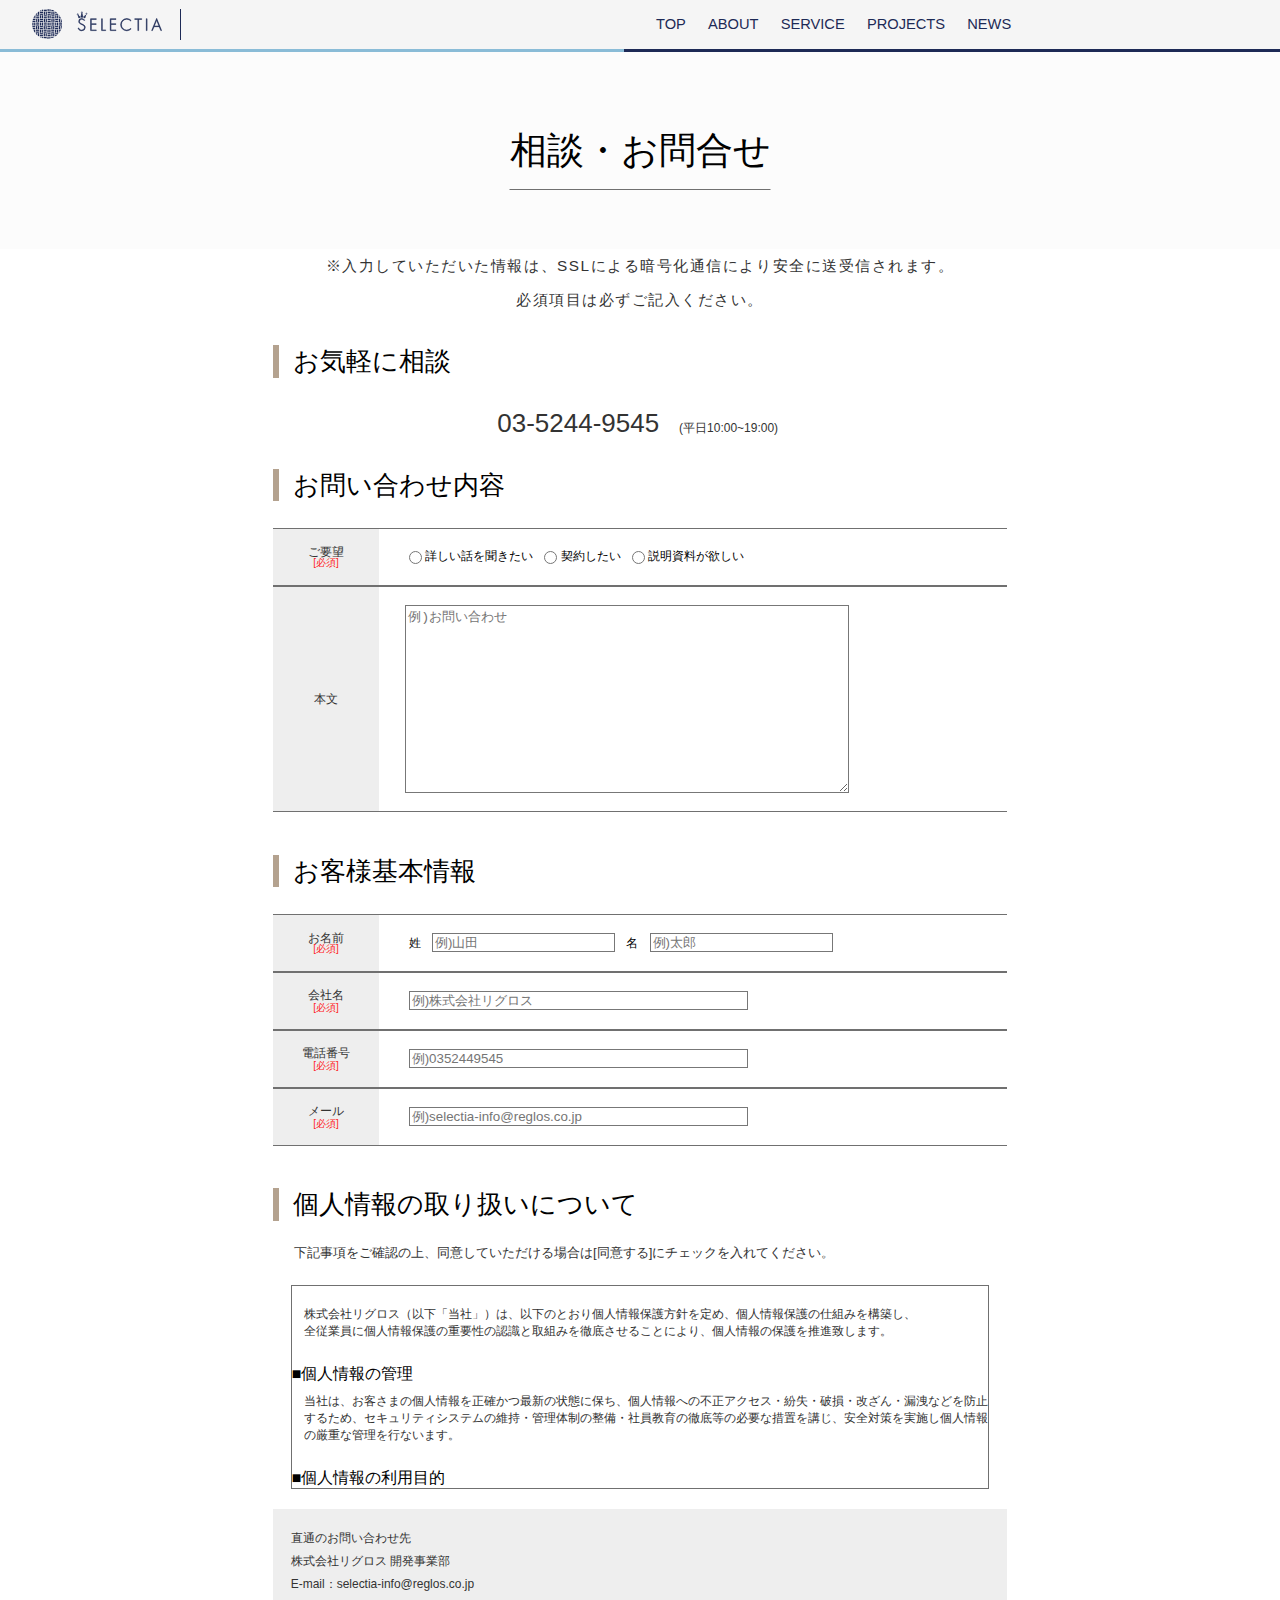
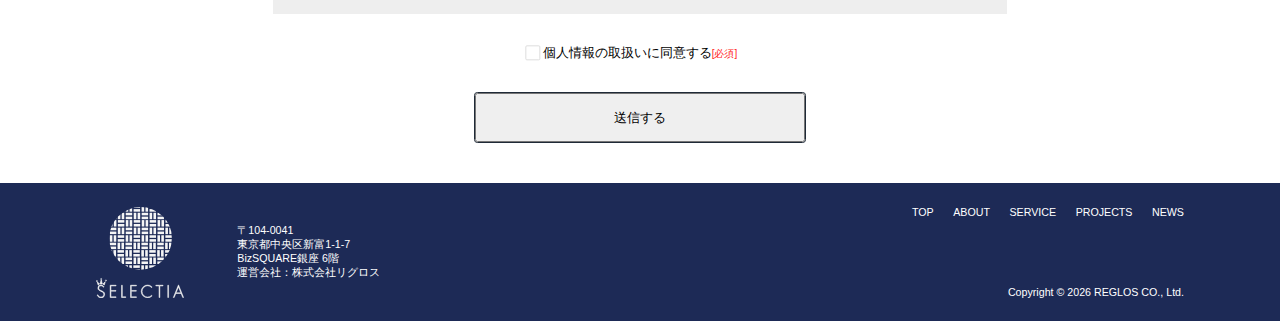
<file: contact.html>
<!DOCTYPE html>
<html lang="ja"  prefix="og: http://ogp.me/ns# fb: http://ogp.me/ns/fb# article: http://ogp.me/ns/article#">
<head>
    <meta charset="UTF-8">
    <meta http-equiv="X-UA-Compatible" content="IE=edge">
    <meta name="viewport" content="width=device-width, initial-scale=1.0">
    <link rel="stylesheet" href="css/application.css">
    <link rel="stylesheet" href="css/contact.css">
    <title>相談・お問合せ｜クラウドファンディング代行サービス｜SELECTIA</title>

    <meta name="description" content="Selectia (セレクティア) は完全成果報酬型の成果が見えるまでコストが発生しないクラウドファンディング代行サービスです。Selectia (セレクティア) は持ち前の「集客力」や「成功実績」を駆使してあなたのプロジェクトを成功させてみせます。" />
    <link rel="apple-touch-icon" sizes="180x180" href="img/apple-touch-icon.png">
    <link rel="icon" type="image/png" sizes="32x32" href="img/favicon-32x32.png">
    <link rel="icon" type="image/png" sizes="16x16" href="img/favicon-16x16.png">
    <link rel="manifest" href="img/site.webmanifest">
    <link rel="mask-icon" href="img/safari-pinned-tab.svg" color="#5bbad5">
    <meta name="msapplication-TileColor" content="#ffffff">
    <meta name="theme-color" content="#ffffff">

    <meta property="og:locale" content="ja_JP" />
    <meta property="og:type" content="website" />
    <meta property="og:title" content="クラウドファンディング代行サービス｜SELECTIA" />
    <meta property="og:description" content="Selectia (セレクティア) は完全成果報酬型の成果が見えるまでコストが発生しないクラウドファンディング代行サービスです。Selectia (セレクティア) は持ち前の「集客力」や「成功実績」を駆使してあなたのプロジェクトを成功させてみせます。" />
    <meta property="og:url" content="index.html" />
    <meta property="og:site_name" content="クラウドファンディング代行サービス｜SELECTIA" />
    <meta property="og:image" content="http://selectia-official.com/img/OGP.jpg" />
    <meta property="og:image:secure_url" content="http://selectia-official.com/img/OGP.jpg" />
    <meta property="og:image:width" content="1200" />
    <meta property="og:image:height" content="630" />
    <meta name="twitter:card" content="summary_large_image" />
    <meta name="twitter:description" content="Selectia (セレクティア) は完全成果報酬型の成果が見えるまでコストが発生しないクラウドファンディング代行サービスです。Selectia (セレクティア) は持ち前の「集客力」や「成功実績」を駆使してあなたのプロジェクトを成功させてみせます。" />
    <meta name="twitter:title" content="クラウドファンディング代行サービス｜SELECTIA" />
    <meta name="twitter:image" content="http://selectia-official.com/img/OGP.jpg" />

    <script src="https://sdk.form.run/js/v2/formrun.js"></script>
</head>
<body>
    <header>
        <div class="wrap">
            <div class="header_left">
                <a href="index.html"><img src="img/header_logo.svg" alt="SELECTIA"></a>
                
            </div>

            <div class="header_right">
                <nav class="pc_flex">
                    <ul>
                        <li><a href="index.html">TOP</a></li>
                        <li><a href="index.html#feature">ABOUT</a></li>
                        <li><a href="index.html#detail">SERVICE</a></li>
                        <li><a href="index.html#works">PROJECTS</a></li>
                        <li><a href="index.html#news">NEWS</a></li>
                    </ul>
                </nav>
                <!-- <div class="pc_flex">
                    <a href="contact.html">無料相談</a>
                    <a href="contact.html">資料請求</a>
                </div> -->

                <nav id="nav" class="sp_only">
                    <div class="nav_wrap">
                        <ul>
                            <li><a href="index.html">TOP</a></li>
                            <li><a href="index.html#feature">ABOUT</a></li>
                            <li><a href="index.html#detail">SERVICE</a></li>
                            <li><a href="index.html#works">PROJECTS</a></li>
                            <li><a href="index.html#news">NEWS</a></li>
                        </ul>
    
                        <div class="ctr">
                            <div><a href="contact.html">無料相談する</a></div>
                            <div><a href="contact.html">資料請求する</a></div>
                        </div>
                    </div>
                </nav>
                <div id="hamburger" class="sp_only">
                    <span class="inner_line" id="line1"></span>
                    <span class="inner_line" id="line2"></span>
                    <span class="inner_line" id="line3"></span>
                </div>
            </div>
        </div>
    </header>

    <main>
        <h2>相談・お問合せ</h2>

        <p class="contact_title_p">
            ※入力していただいた情報は、SSLによる<br class="sp_only"/>暗号化通信により安全に送受信されます。
            <br/>必須項目は必ずご記入ください。
        </p>


        <!-- class, action, methodを変更しないでください -->
        <form class="formrun" action="https://form.run/api/v1/r/896dqkz6lzwffrdqayt67kd6" method="post">
            <h3 class="contact_h3">お気軽に相談</h3>
            <div class="t01">
                <p class="t01_phone"><a href="tel:03-5244-9545">03-5244-9545</a><span class="t01_small">(平日10:00~19:00)</span></p>
            </div>

            <h3 class="contact_h3">お問い合わせ内容</h3>
            <div class="contact_f">
                <div class="contact_f_cont">
                    <p class="contact_f_p">ご要望<br /><span class="req">[必須]</span></p>
                    <div class="t01">
                        <input type="radio" name="件名" value="詳しい話を聞きたい" id="f_req1" /><label class="f_label_inner" for="f_req1">詳しい話を聞きたい</label>
                        <br class="sp_only"/><input type="radio" name="件名" value="契約したい" id="f_req2" /><label class="f_label_inner" for="f_req2">契約したい</label>
                        <br class="sp_only"/><input type="radio" name="件名" value="説明資料が欲しい" id="f_req3" /><label class="f_label_inner" for="f_req3">説明資料が欲しい</label>
                    </div>
                </div>
                <div class="contact_f_cont contact_f_textarea">
                    <p class="contact_f_p">
                        <label class="f_label_outer" for="f_req_cont">本文</label>
                    </p>
                    <textarea name="本文" placeholder="例)お問い合わせ" id="f_req_cont" cols="30" rows="10"></textarea>
                </div>
            </div>

            <h3 class="contact_h3">お客様基本情報</h3>
            <div class="contact_f">
                <div class="contact_f_cont">
                    <p class="contact_f_p">お名前<br /><span class="req">[必須]</span></p>
                    <div>
                        <label class="f_label_inner" for="fa_n01">姓</label><input type="text" id="fa_n01" name="姓" class="t01" placeholder="例)山田" data-formrun-required /><br class="sp_only"/><label class="f_label_inner" for="fi_n01">名</label><input type="text" id="fi_n01" name="名" class="t01" placeholder="例)太郎" data-formrun-required />
                    </div>
                </div>
                <div class="contact_f_cont">
                    <p class="contact_f_p">
                        <label class="f_label_outer" for="f_cmp">会社名<br /><span class="req">[必須]</span></label>
                    </p>
                    <input type="text" id="f_cmp" name="会社名" class="t01" placeholder="例)株式会社リグロス" data-formrun-required />
                </div>
                <div class="contact_f_cont">
                    <p class="contact_f_p">
                        <label class="f_label_outer" for="f_ph">電話番号<br /><span class="req">[必須]</span></label>
                    </p>
                    <input type="tel" id="f_ph" name="電話番号" class="t01" placeholder="例)0352449545" data-formrun-type="tel" data-formrun-required />
                </div>
                <div class="contact_f_cont">
                    <p class="contact_f_p">
                        <label class="f_label_outer" for="f_mail">メール<span class="sp_only">アドレス</span><br /><span class="req">[必須]</span></label>
                    </p>
                    <input type="email" id="f_mail" name="メールアドレス" class="t01" placeholder="例)selectia-info@reglos.co.jp" data-formrun-type="email" data-formrun-required />
                </div>
            </div>

            <h3 class="contact_h3">個人情報の<br class="sp_only">取り扱いについて</h3>
            <p class="contact_p">下記事項をご確認の上、同意していただける場合は[同意する]にチェックを入れてください。</p>
            <div class="f_pp_text">
                <p>株式会社リグロス（以下「当社」）は、以下のとおり個人情報保護方針を定め、個人情報保護の仕組みを構築し、<br />全従業員に個人情報保護の重要性の認識と取組みを徹底させることにより、個人情報の保護を推進致します。</p>
                <h4>■個人情報の管理</h4>
                <p>当社は、お客さまの個人情報を正確かつ最新の状態に保ち、個人情報への不正アクセス・紛失・破損・改ざん・漏洩などを防止するため、セキュリティシステムの維持・管理体制の整備・社員教育の徹底等の必要な措置を講じ、安全対策を実施し個人情報の厳重な管理を行ないます。</p>

                <h4>■個人情報の利用目的</h4>
                <p>お客さまからお預かりした個人情報は、当社からのご連絡や業務のご案内やご質問に対する回答として、電子メールや資料のご送付に利用いたします。</p>

                <h4>■個人情報の第三者への開示・提供の禁止</h4>
                <p>当社は、お客さまよりお預かりした個人情報を適切に管理し、次のいずれかに該当する場合を除き、個人情報を第三者に開示いたしません。</p>
                <ul>
                    <li>お客さまの同意がある場合</li>
                    <li>お客さまが希望されるサービスを行なうために当社が業務を委託する業者に対して開示する場合</li>
                    <li>法令に基づき開示することが必要である場合</li>
                </ul>
                <h4>■個人情報の安全対策</h4>
                <p>当社は、個人情報の正確性及び安全性確保のために、セキュリティに万全の対策を講じています。</p>
                <h4>■ご本人の照会</h4>
                <p>お客さまがご本人の個人情報の照会・修正・削除などをご希望される場合には、ご本人であることを確認の上、対応させていただきます。</p>
                <h4>■法令、規範の遵守と見直し</h4>
                <p>当社は、保有する個人情報に関して適用される日本の法令、その他規範を遵守するとともに、本ポリシーの内容を適宜見直し、その改善に努めます。</p>
                <h4>■お問い合せ</h4>
                <p>当社の個人情報の取扱に関するお問い合せは下記までご連絡ください。</p><br><br>
                This site is protected by reCAPTCHA and the Google<br><br>
                <a href="https://policies.google.com/privacy">Privacy Policy</a> and<br>
                <a href="https://policies.google.com/terms">Terms of Service</a> apply.
            </div>
            <div class="f_pp_card">
                <p>
                    直通のお問い合わせ先<br />
                    株式会社リグロス 開発事業部<br />
                    E-mail：selectia-info@reglos.co.jp <span class="sp_only">TEL 03-5244-9545 / FAX 03-5244-9546</span>
                </p>
            </div>
            <input type="checkbox" name="個人情報の取扱いに同意する" value="同意する" id="f_pp" data-formrun-required /><label class="f_label_inner f_pp" for="f_pp">個人情報の取扱いに同意する<span class="req">[必須]</span></label>
            <div class="_formrun_gotcha">
                <style media="screen">
                ._formrun_gotcha {
                position: absolute !important;
                height: 1px;
                width: 1px;
                overflow: hidden;
                }
                </style>
                <label for="_formrun_gotcha">If you are a human, ignore this field</label>
                <input type="text" name="_formrun_gotcha" id="_formrun_gotcha" tabindex="-1" />
            </div>
            <p>
                <span class="btn2">
                    <button class="cta-btn g-recaptcha" type="submit" data-callback="onSubmit" data-action='submit' data-test-id="form_contact_cta" data-formrun-error-text="未入力の項目があります"  value="送信する" data-formrun-submitting-text="送信中...">送信する</button>
                </span>
            </p>
        </form>
    </main>

    <footer>
        <div class="wrap">
            <div class="footer_left">
                <img src="img/selectia_logo_white.svg" alt="SELECTIA">

                <div>
                    <p>
                        〒104-0041
                        <br/>東京都中央区新富1-1-7
                        <br/>BizSQUARE銀座 6階
                        <br/>運営会社：株式会社リグロス
                    </p>
                </div>
            </div>

            <div class="footer_right pc_flex">
                <ul>
                    <li><a href="index.html">TOP</a></li>
                    <li><a href="index.html#feature">ABOUT</a></li>
                    <li><a href="index.html#detail">SERVICE</a></li>
                    <li><a href="index.html#works">PROJECTS</a></li>
                    <li><a href="index.html#news">NEWS</a></li>
                </ul>

                <p class="copylight">Copyright &copy; <script type="text/javascript">document.write(new Date().getFullYear());</script> REGLOS CO., Ltd.</p>
            </div>
        </div>
        <p class="copylight sp_only">Copyright &copy; <script type="text/javascript">document.write(new Date().getFullYear());</script> REGLOS CO., Ltd.</p>
    </footer>

    <script src="js/menu.js"></script>
</body>
</html>
</file>
<file: css/application.css>
@charset "UTF-8";
html{
    font-size: 0.5208vw;
    scroll-behavior: smooth;
}

body{
    overflow-x: hidden;
}

main, footer{
    overflow-x: hidden;
}

body, h1, h2, h3, h4, h5, p, ul{
    margin: 0;
    padding: 0;
}

h2{
    font-weight: 500;
    line-height: 100%;
}

h3{
    font-weight: 500;
    line-height: 100%;
}

body{
    font-family: '小塚ゴシック Pro','Kozuka Gothic Pro',sans-serif;
}

ul, li{
    list-style: none;
}

a{
    text-decoration: none;
    line-height: 100%;
}

p{
    color: #333333;
    font-size: 1.8rem;
}

.pc_only{
    display: block;
}

.pc_flex{
    display: flex;
}

.pc_inline{
    display: inline;
}

.sp_inline{
    display: none;
}

.sp_only{
    display: none;
}

header{
    background: #F5F5F5;
    height: 7.8rem;
    position: fixed;
    width: 100%;
    top: 0;
    z-index: 9999;
}

header a{
    transition: all .2s ease-in-out;
}

header a:hover{
    opacity: .3;
    transition: all .2s ease-in-out;
}

header .wrap{
    height: 100%;
    display: flex;
    justify-content: space-between;
    align-items: center;
}

header .wrap > div{
    width: 50%;
    height: calc(100% - .35rem);
}

header .wrap .header_left{
    border-bottom: .5rem solid #8ABCD7;
    display: flex;
    justify-content: flex-start;
    align-items: center;
    padding-left: 2.5%;
}

header .wrap .header_left a{
    border-right: .05rem solid #1D2A56;
    padding-right: 2.67rem;
    margin-right: 2.67rem;
}

header .wrap .header_left img{
    height: 4.536rem;
}

header .wrap .header_left h1{
    font-size: 2rem;
    font-family: "ヒラギノ明朝 ProN W6", "HiraMinProN-W6", "HG明朝E", "ＭＳ Ｐ明朝", "MS PMincho", "MS 明朝", serif;
    line-height: 1.2;
}

header .wrap .header_left h1 span{
    color: #FB297A;
}

header .wrap .header_right{
    border-bottom: .5rem solid #1D2A56;
    padding: 0 2.5%;
    display: flex;
    justify-content: space-between;
    align-items: center;
    font-size: 2.2rem;
}

header .wrap .header_right nav{
    width: 60%;
}

header .wrap .header_right nav ul{
    display: flex;
    justify-content: space-between;
    align-items: center;
    width: 100%;
}

header .wrap .header_right nav ul li a{
    color: #1D2A56;
}

header .wrap .header_right div:first-child{
    width: 35%;
    display: flex;
    justify-content: space-between;
    align-items: center;
}

header .wrap .header_right div a{
    color: white;
    padding: 1.2rem 2.4rem;
    border-radius: 1rem;
    margin: 0 .45rem;
}

header .wrap .header_right div a:first-child{
    background: #1D2A56;
}

header .wrap .header_right div a:nth-child(2){
    background: #8ABCD7;
}

main{
    padding-top: 7.8rem;
}

.ctr{
    display: flex;
    justify-content: space-between;
    align-items: center;
    width: 54%;
    margin: auto;
}

.ctr div{
    width: 36.2rem;
    height: 7.4rem;
    position: relative;
}

.ctr div:hover a{
    top: -.1rem;
    left: -.3rem;
    transition: all .2s ease-in-out;
}

.ctr div:first-child{
    border: .4rem solid #1D2A56;
}

.ctr div:nth-child(2){
    border: .4rem solid #8ABCD7;
}

.ctr div a{
    position: absolute;
    top: -.8rem;
    left: -1rem;
    display: block;
    text-align: center;
    padding: 2.9rem 0;
    font-size: 2rem;
    width: 36.8rem;
    color: white;
    transition: all .2s ease-in-out;
}

.ctr div:first-child a{
    background: #1D2A56;
}

.ctr div:nth-child(2) a{
    background: #8ABCD7;
}

footer{
    background: #1D2A56;
    padding: 3.5rem 0;
}

footer .wrap{
    width: 85%;
    max-width: 1440px;
    margin: auto;
    display: flex;
    justify-content: space-between;
    align-items: stretch;
}

footer .wrap .footer_left{
    display: flex;
    justify-content: flex-start;
    align-items: center;
    width: 50%;
}

footer .wrap .footer_left img{
    margin-right: 8rem;
    width: 13.2rem;
}

footer .wrap .footer_left p{
    color: white;
    font-size: 1.6rem;
}

footer .wrap .footer_right{
    width: 50%;
    display: flex;
    justify-content: space-between;
    align-items: flex-end;
    flex-direction: column;
}

footer .wrap .footer_right ul{
    display: flex;
    justify-content: space-between;
    align-items: center;
    width: 50%;
}

footer .wrap .footer_right ul li a{
    font-size: 1.6rem;
    color: white;
}

footer .wrap .footer_right ul li a:hover{
    opacity: .5;
    transition: all .2s ease-in-out;
}

footer .wrap .footer_right p{
    font-size: 1.6rem;
    color: white;
}

@media screen and (max-width: 767px) {
    html{
        font-size: 2.667vw;
    }

    p{
        font-size: 1.4rem;
    }

    .pc_only{
        display: none;
    }
    
    .sp_only{
        display: block;
    }

    .pc_flex{
        display: none !important;
    }

    .pc_inline{
        display: none;
    }

    .sp_inline{
        display: inline;
    }

    header{
        height: 5.5rem;
    }

    header .wrap .header_left{
        padding-left: 0.94rem;
    }

    header .wrap .header_left a{
        border-right:none;
        padding-right: 0;
        margin-right: 0;
    }

    header .wrap .header_left img{
        height: 3.039rem;
    }

    header .wrap .header_right{
        justify-content: flex-end;
        padding: 0;
    }

    .ctr{
        width: 100%;
        flex-direction: column;
    }
    
    .ctr div{
        width: 100%;
        height: 6.1rem;
    }

    .ctr div:first-child{
        margin-bottom: 2.2rem;
        border: .3rem solid #1D2A56;
    }
    
    .ctr div:hover a{
        top: -.05rem;
        left: -.06rem;
        opacity: .5;
    }
    
    .ctr div:nth-child(2){
        border: .3rem solid #8ABCD7;
    }
    
    .ctr div a{
        top: -.05rem;
        left: -.06rem;
        padding: 2.2rem 0;
        font-size: 1.8rem;
        width: 100.5%;
    }

    footer{
        padding: 2rem 0 .99rem;
    }

    footer .wrap .footer_left{
        width: 100%;
        justify-content:space-around;
    }

    footer .wrap .footer_left img{
        margin: 0;
        width: 7rem;
    }

    footer .wrap .footer_left p{
        font-size: 1rem;
    }

    footer > .copylight{
        color: white;
        font-size: 1rem;
        text-align: center;
        line-height: 100%;
        margin-top: 1.89rem;
    }


    #nav{
        padding: 0;
        position: fixed;
        width: 100%;
        height: 100vh;
        right: -100%;
        top: 0;
        background: #F5F5F5;
        transition: all .7s ease-in-out;
        z-index: 1;
        opacity: 0;
        overflow-y: scroll;
        line-height: 100%;
    }

    #nav::after{
        position: absolute;
        content: "";
        top: 2.9rem;
        left: 3.26rem;
        width: 10.9rem;
        height: 12.1rem;
        background: url("../img/hamburger_logo.svg") no-repeat center center/cover;
    }

    #nav .nav_wrap{
        width: 85%;
        margin: auto;
        margin-top: 22.5rem;
        display: flex;
        justify-content: center;
        align-items: center;
        flex-direction: column;
    }

    #nav .nav_wrap ul{
        flex-direction: column;
        align-items: flex-start;
        transform: translateX(25%);
        width: unset;
    }

    #nav .nav_wrap ul li{
        margin-bottom: 4.4rem;
        position: relative;
    }

    #nav .nav_wrap ul li::before{
        position: absolute;
        content: "";
        height: .1rem;
        width: 5.848rem;
        background: #1D2A56;
        left: -5rem;
        transform: translate(-50%, 50%);
        top: 50%;
    }

    #nav .nav_wrap ul li::after{
        position: absolute;
        font-size: 1.2rem;
        left: -10rem;
        transform: translate(-50%, -50%);
        top: 50%;
    }

    #nav .nav_wrap ul li:first-child::after{
        content: "01";
    }

    #nav .nav_wrap ul li:nth-child(2)::after{
        content: "02";
    }

    #nav .nav_wrap ul li:nth-child(3)::after{
        content: "03";
    }

    #nav .nav_wrap ul li:nth-child(4)::after{
        content: "04";
    }

    #nav .nav_wrap ul li:nth-child(5)::after{
        content: "05";
    }

    #nav .nav_wrap ul li:nth-child(5){
        margin-bottom: 8.2rem;
    }

    #nav .nav_wrap ul li a{
        font-size: 2.2rem;
        padding: 0;
    }

    header .wrap .header_right div a:first-child{
        background: none;
    }

    header .wrap .header_right div{
        width: 100%;
    }

    header .wrap .header_right div:first-child{
        width: 100%;
    }

    header .wrap .header_right div .ctr div a{
        background: #1D2A56;
        border-radius: 0;
        width: 100%;
        padding: 2.2rem 0;
        margin-left: .05rem;
    }

    header .wrap .header_right div .ctr div:nth-child(2) a{
        background: #8ABCD7;
    }

    #hamburger {
        width: 6.6rem;
        height: 5.5rem;
        transition: all 1s ease-out;
        background: #1D2A56;
        position: relative;
        z-index: 1;
    }

    .inner_line {
        display: block;
        position: absolute;
        right: 50%;
        margin-right: -50%;
        transform: translate(-50%, 50%);
        bottom: 50%;
        width: 50%;
        height: 3px;
        background-color: white;
        transition: all 1s ease-out;
    }

    #line1 {
        top: 30%;
    }

    #line2 {
        top: 47%;
    }

    #line3 {
        bottom: 30%;
    }

    .in{
        transform: translateX(-100%);
        opacity: 1 !important;
    }

    .line_1,.line_2,.line_3{
        background: white;
        z-index: 100;
    }

    .line_1 {
        transform: translate(-1.5rem, .95rem) rotate(-45deg);
        top: 0;
    }

    .line_2 {
        opacity: 0;
    }
    
    .line_3 {
        transform: translate(-1.5rem, -.95rem) rotate(45deg);
        bottom: 0;
    }

}
</file>
<file: css/contact.css>
@charset "UTF-8";
h2{
    font-size: 5.6rem;
    font-weight: 500;
    text-decoration: underline #707070 1px;
    padding: 12rem 0;
    text-align: center;
    text-underline-offset: 3.9rem;
    background: #fcfcfc;
}

.contact_title_p{
    font-size: 2.3rem;
    text-align: center;
    letter-spacing: .1em;
    line-height: 5rem;
}

a{
    color: #333333;
}

form{width:110rem;max-width:95%;margin:auto;padding:4.4rem 0 6rem}.contact_h3{padding-left: 2rem;font-size:3.9rem;border-left:#b4a28f solid 1rem;line-height:1.25}.contact_f{margin:4rem 0 6.4rem;font-size:1.8rem}.contact_f_cont{display:grid;grid-template-columns:15.8rem auto;border:#707070 solid;border-width:1px 0;place-items:center start;gap:4rem;height:8.4rem}.f_label_inner,.t01{margin:0 1.2rem 0 .5rem}.contact_f_textarea{height:33.6rem}.contact_f_p{text-align:center;line-height:1;width:15.8rem;display:grid;background:#eee;place-self:stretch;place-items:center;align-content:center}.req{color:#f22;font-size:1.5rem}.t01_phone{margin:4.5rem auto;font-size:3.9rem;font-weight:500;text-align:center}.t01_small{display:inline-block;text-indent:3rem;font-size:1.8rem;font-weight:400}input[type=email],input[type=tel],input[type=text],textarea{border:solid 1px #777;width:50rem}.contact_f_cont>div>input[type=text],.contact_f_cont>div>span>input[type=text]{width:auto}.contact_f_cont>div>span>input[type=text]{margin:.25rem 0}input[type=radio]{-webkit-appearance:radio;appearance:auto;margin:0;vertical-align:middle;color:#000}form input[type=checkbox]{display:none}.f_label_inner{position:relative}form input[type=checkbox]+.f_pp::before{position:absolute;content:"";left:-1.5rem;top:50%;transform:translate(-50%,-50%);width:2rem;height:2rem;border-radius:10%;border:solid 1px #ddd;background-color:#0000}form input[type=checkbox]:checked+.f_pp::after{position:absolute;content:"";left:-1.5rem;top:50%;transform:translate(-50%,-50%);width:1.25rem;height:1.25rem;border-radius:100%;background-color:#333}.contact_p{font-size:2rem;margin:3.5rem 0;text-indent:3.1rem}.f_pp_text{padding-top:3em;overflow-y:scroll;max-width:95%;margin:auto;width:110rem;height:27.3rem;border:solid 1px #707070}.f_pp_text h4{padding:1.5em 0 .5em;font-size:2.4rem;font-weight:500}.f_pp_text p{margin-left:1em;font-size:1.8rem}.f_pp_text ul{list-style:inside square;font-size:1.8rem;margin-left:1em;padding:0 0 0 1rem}.f_pp_card{background:#eee;font-size:2rem;line-height:3.5rem;padding:2.6rem;margin-top:3rem}.f_label_inner.f_pp{font-size:2rem;text-align:center;margin:4.5rem auto;display:block;width:fit-content;width:-moz-fit-content}.btn2{display:grid;text-align:center;width:49.5rem;max-width:80%;height:7.4rem;font-size:2.4rem;border:solid 1px #1f2a37;border-radius:.5rem;margin:auto}#f_req_cont{width:65.6rem;height:27.3rem}small{width:fit-content;width:-moz-fit-content;text-align:center;font-size:1.6rem}.sp{display:none}.box{opacity:0;transition:opacity 1s;vertical-align:top;display:block}.box.show{opacity:1;display:inline}@media screen and (max-width:1439px){.header_top_title_outer{grid-template-columns:repeat(3,auto)}.header_nav>.contact_btn{margin-left:3rem}}@media screen and (max-width:1279px){header{top:0}label.hamburger{display:block}.header_nav_logo{margin-left:8rem}.header_nav>.contact_btn{display:none}.sec_fv{grid-template-columns:auto auto}.sec_fv_l{padding:9.3rem 0 12.2rem}.sec_fv_r{height:42.735rem;transform:translateX(50%);right:calc(50% - 51rem)}.sec_fv_p_lg{font-size:6rem;line-height:9.5rem;letter-spacing:.043em}.sec_fv_p_lg .s_bold{font-size:8.5rem}.sec_fv_l>.contact_btn{margin-top:11rem;gap:3rem;grid-template-columns:auto}.header_nav{width:100%;box-shadow:0 .5rem .5rem 0 #0003}.header_top_title_outer{display:none}.header_nav_list li{padding:0;padding-top:3.75rem;font-size:2.55rem}.sp_hamburger_nav_list{overflow:scroll;position:fixed;left:0;top:calc(-100vh - 9.5rem);height:calc(100vh - 9.5rem);width:100vw;text-align:center;background:#fff;border-bottom-left-radius:25rem;border-bottom-right-radius:25rem;justify-items:center;align-content:center;gap:3rem;transition:1s,opacity ease-out .5s;opacity:0;z-index:-1}header input.hamburger:checked~.sp_hamburger_nav_list{top:9.5rem;opacity:1;transition:1s,opacity ease-out 1s,border-radius ease-in-out 1s;border-radius:0;position:fixed;background:#f7f6f4}.header_nav_list li:nth-child(n+2){border:0}header input.hamburger~.sp_hamburger_nav_list>.contact_btn,header input.hamburger~.sp_hamburger_nav_list>.hamburger_top_title_phone,header input.hamburger~.sp_hamburger_nav_list>.header_nav_list{display:block}.sp_hamburger_nav_list>.contact_btn{font-size:2.85rem;gap:3.3rem;display:grid;grid-template-columns:auto}.sp_hamburger_nav_list>.contact_btn>.contact_btn_g{margin-top:3.3rem}.hamburger_top_title_phone .phone{font-size:2.1rem}.hamburger_top_title_phone .number{font-size:2.85rem}.sec_p{font-size:2.1rem;width:105rem!important;margin:auto}.sec_03_features,.sec_07_flow_outer{gap:4rem}.sec_04{padding:4.8rem 0 4rem}.sec_04>.contact_btn{margin-top:4rem}.sec_05_price_outer{grid-template-columns:auto;gap:4rem}.sec_05_point>.sec_p{margin-bottom:2rem}.sec_05_price2{margin-top:2.8rem;font-weight:500;height:auto;display:grid;place-items:center;background:initial}.sec_07_flow_arrow::before{left:-1.5rem}.sec_07_flow_arrow::after{right:-1.5rem}.arrow_pos{margin-top:7rem}}@media screen and (max-width:1079px){.pc{display:none}.sp{display:initial}.sec_02_pic{height:59rem;width:91rem}.sec_02 .sec_p{text-align:left;padding:3rem 0 5rem;width:101rem;margin:auto}.sec_03_features,.sec_07_flow_outer{grid-template-columns:repeat(3,29rem)}.sec_04_service_img{height:14.8rem;width:30rem}.sec_05_point_cont{width:131.7rem;max-width:100%;display:grid;grid-template-columns:auto;justify-content:center}.sec_05_point_l_cont p{width:fit-content;width:-moz-fit-content;margin:auto;margin-bottom:4.4rem}.sec_05_point_l_cont{align-self:flex-end}.sec_05_point_cont_list{width:100%}.sec_07>.contact_btn{margin-top:6rem}}@media screen and (max-width:767px){#examples,#faq,#features,#flow,#overview,#pricing,#video{position:relative;top:-12rem}.header_nav_logo{margin-left:2.4rem;width:24.6rem;height:3.8rem}.header_nav{height:7.3rem}.sp_hamburger_nav_list{height:calc(100vh - 7.3rem)}header input.hamburger:checked~.sp_hamburger_nav_list{top:7.3rem}.contact_btn>.contact_btn_g{width:37.9rem;height:8.1rem}.sp_hamburger_nav_list{align-content:flex-start}.sec_fv{grid-template-columns:auto}.no-webp .sec_fv{background:url(/assets/img/main_sp.jpg) no-repeat top/cover}.webp .sec_fv{background:url(/assets/img/main_sp.webp) no-repeat top/cover}.sec_fv_l{padding:5.7rem 0 26.3rem}.sec_fv_l>.contact_btn{display:none}.sec_fv_r{height:28.2rem;right:50%;transform:translateX(70%);max-width:none}.sec_fv_p_lg{font-size:3.2rem;line-height:4.5rem;width:42.5rem}.sec_fv_p_lg .s_bold{font-size:4.3rem;line-height:5.4rem;letter-spacing:.203em}.sec_01{padding-top:2.9rem}.sec_01>.contact_btn{display:grid;grid-template-columns:auto;font-size:2.55rem;gap:3rem;margin-bottom:5.9rem}.sec_p{width:42.1rem!important;text-align:left;margin:auto}.sec_02 .sec_p{line-height:3.2rem}.sec_03{padding-bottom:1rem}.sec_h{font-size:3.2rem;line-height:4.1rem}.sec_03_feature_p,.sec_05_point_l_cont p,.sec_p{font-size:1.8rem;line-height:3.2rem;padding-bottom:4.5rem}.sec_01_h2{font-size:3.2rem;margin-bottom:2.8rem}.sec_01_h2 .sec_01_span{font-size:2.7rem}.sec_01_video_outer{width:41.3rem;height:24.3rem;padding:1rem 1.5rem}.sec_01_video{width:38.3rem;height:22.3rem}.sec_02_pic{height:94.2rem;width:40rem;max-width:95%}.sec_03 .sec_p{padding-bottom:5rem}.sec_03_features{grid-template-columns:auto;width:40rem;gap:4rem}.sec_04_services{grid-template-columns:auto;gap:0;max-width:95%}.sec_04_service{max-width:100%;grid-template-columns:1fr 1fr}.sec_04 h3{top:50%;left:25%;transform:translate(-50%,-50%);position:absolute;color:#fff;font-size:2.6rem;line-height:2.6rem;padding:2.1rem 0;z-index:1}.sec_04_service_ul{grid-column:2/3;grid-row:1/3;padding:0;margin-bottom:0;font-size:1.7rem;line-height:2.8rem}.sec_04_service_img{height:28.5rem;width:22.4rem}.sec_04_services picture{grid-row:1/4;width:100%}.sec_04_service_p{grid-column:2/3;padding:0 4rem}.sec_05_point>.contact_btn{margin-top:4.8rem}tr{text-indent:1.5em}tbody>tr:nth-child(3)>th::after{transform:translate(1rem,-30%)}.sec_06{padding:3.6rem 0}.sec_06>.contact_btn{display:none}.sec_07>.contact_btn{margin-top:1rem}.sec_08_security_outer{gap:2.7rem;grid-template-columns:auto 29.7rem}.sec_08_security_img{width:9.6rem}.sec_04>.contact_btn{margin-top:4.5rem}.contact_btn{grid-template-columns:auto}.sec_05_point_l_cont p{padding:0}.sec_05_price_ic{font-size:4.8rem}.sec_05_price_chara{font-size:3.9rem}.sec_05_price_ic50{font-size:4rem;margin-right:10rem}.sec_05_price_ic50::after{width:5.2rem;height:2.6rem;left:100%;top:50%;transform:translate(2.6rem,-100%)}.sec_05_yen{font-size:2.1rem}.sec_05_price_ic0{font-size:9.3rem;margin-right:1.5rem}.sec_05_price_ic0:after{left:60%;top:-5%}table{margin:auto;width:95%}tbody{grid-template-columns:auto;border:0}.sec_05_price_rc_td,table tr:nth-child(2){border:0}.sec_05_price_rc_td{padding:0}tr>th{padding:2.5rem 0 0}tr>td{padding:0 0 2.5rem}table{border:solid #707070;border-width:.3rem 0}table tr:nth-child(2){border:dotted #2e2e2e;border-width:.3rem 0}.sec_05_point>.sec_p{text-align:center;margin-bottom:3.8rem;padding-bottom:0}.sec_05_point_cont_list{justify-self:center;font-weight:500}.sec_05_point_l_cont>picture>img{width:41rem;height:18.9rem}.sec_05_point_cont_li{font-size:1.8rem;gap:0;padding-right:2rem}.sec_06_compare_outer{width:42.6rem;height:26.7rem}.sec_07_flow_outer{grid-template-columns:auto;justify-content:center}.sec_07_flow_arrow::before{left:50%;top:-4.5rem}.sec_07_flow_arrow::after{left:50%;right:unset;top:100%}.sec_07_flow_arrow::after,.sec_07_flow_arrow::before{transform:translate(-50%,-50%) rotate(90deg)}.sec_07_flow{max-width:40rem;gap:1rem}.sec_07_flow_p{word-break:break-all;font-size:1.8rem;line-height:3.2rem;padding-bottom:4.5rem}.sec_07_flow_img{height:25rem;width:25rem}.sec_08_security_p{font-size:1.6rem;line-height:2.4rem}.sec_09{padding:5rem 0 5rem}.sec_09_faq{max-width:44.8rem}.sec_09_faq_outer{margin-top:5.5rem;display:grid;gap:2rem;justify-content:center}.sec_09_faq_q{font-size:1.9rem;padding:2.9rem 0;padding-left:4.4rem}.sec_09_faq_a{padding-left:5.4rem;padding-right:1.5rem}.sec_09_faq_char{font-size:3rem;left:1rem}.faq_hamburger_check:checked~.sec_09_faq_a{max-height:20rem;padding:2.9rem 0;padding-left:5.4rem;padding-right:1.5rem}.sec_09_faq_q::after,.sec_09_faq_q::before{width:1.5rem}.sec_09_faq_q::before{transform:translate(-10%,-.1rem) rotate(135deg)}.sec_09_faq_q::after{transform:translate(-70%,-.1rem) rotate(45deg)}.faq_hamburger_check:checked~.sec_09_faq_q::before{transform:translate(-10%,.1rem) rotate(-135deg)}.faq_hamburger_check:checked~.sec_09_faq_q::after{transform:translate(-70%,.1rem) rotate(315deg)}.sec_09 .contact_btn{margin-top:5rem;gap:3rem}.contact_title_p{font-size:1.6rem;line-height:3rem}.contact_title_h2{font-size:3.4rem;padding:4rem 0;text-underline-offset:1.9rem}.contact_f_cont{grid-template-columns:9.5rem auto;gap:1rem;height:10.4rem}.contact_f_textarea{height:33.6rem}.contact_p{text-indent:0}.contact_f_p{width:9.5rem}#f_req_cont{width:29.6rem;height:27.3rem}input[type=email],input[type=tel],input[type=text],textarea{width:auto}.t01_phone{margin:4rem auto;font-size:2.2rem}.t01_small{display:block;font-size:2rem}

@media screen and (max-width:767px){
    h2{
        font-size: 3.4rem;
        padding: 4rem 0;
        text-underline-offset: 1.9rem;
    }

    html{
        font-size: 2.09vw;
    }
}
</file>
